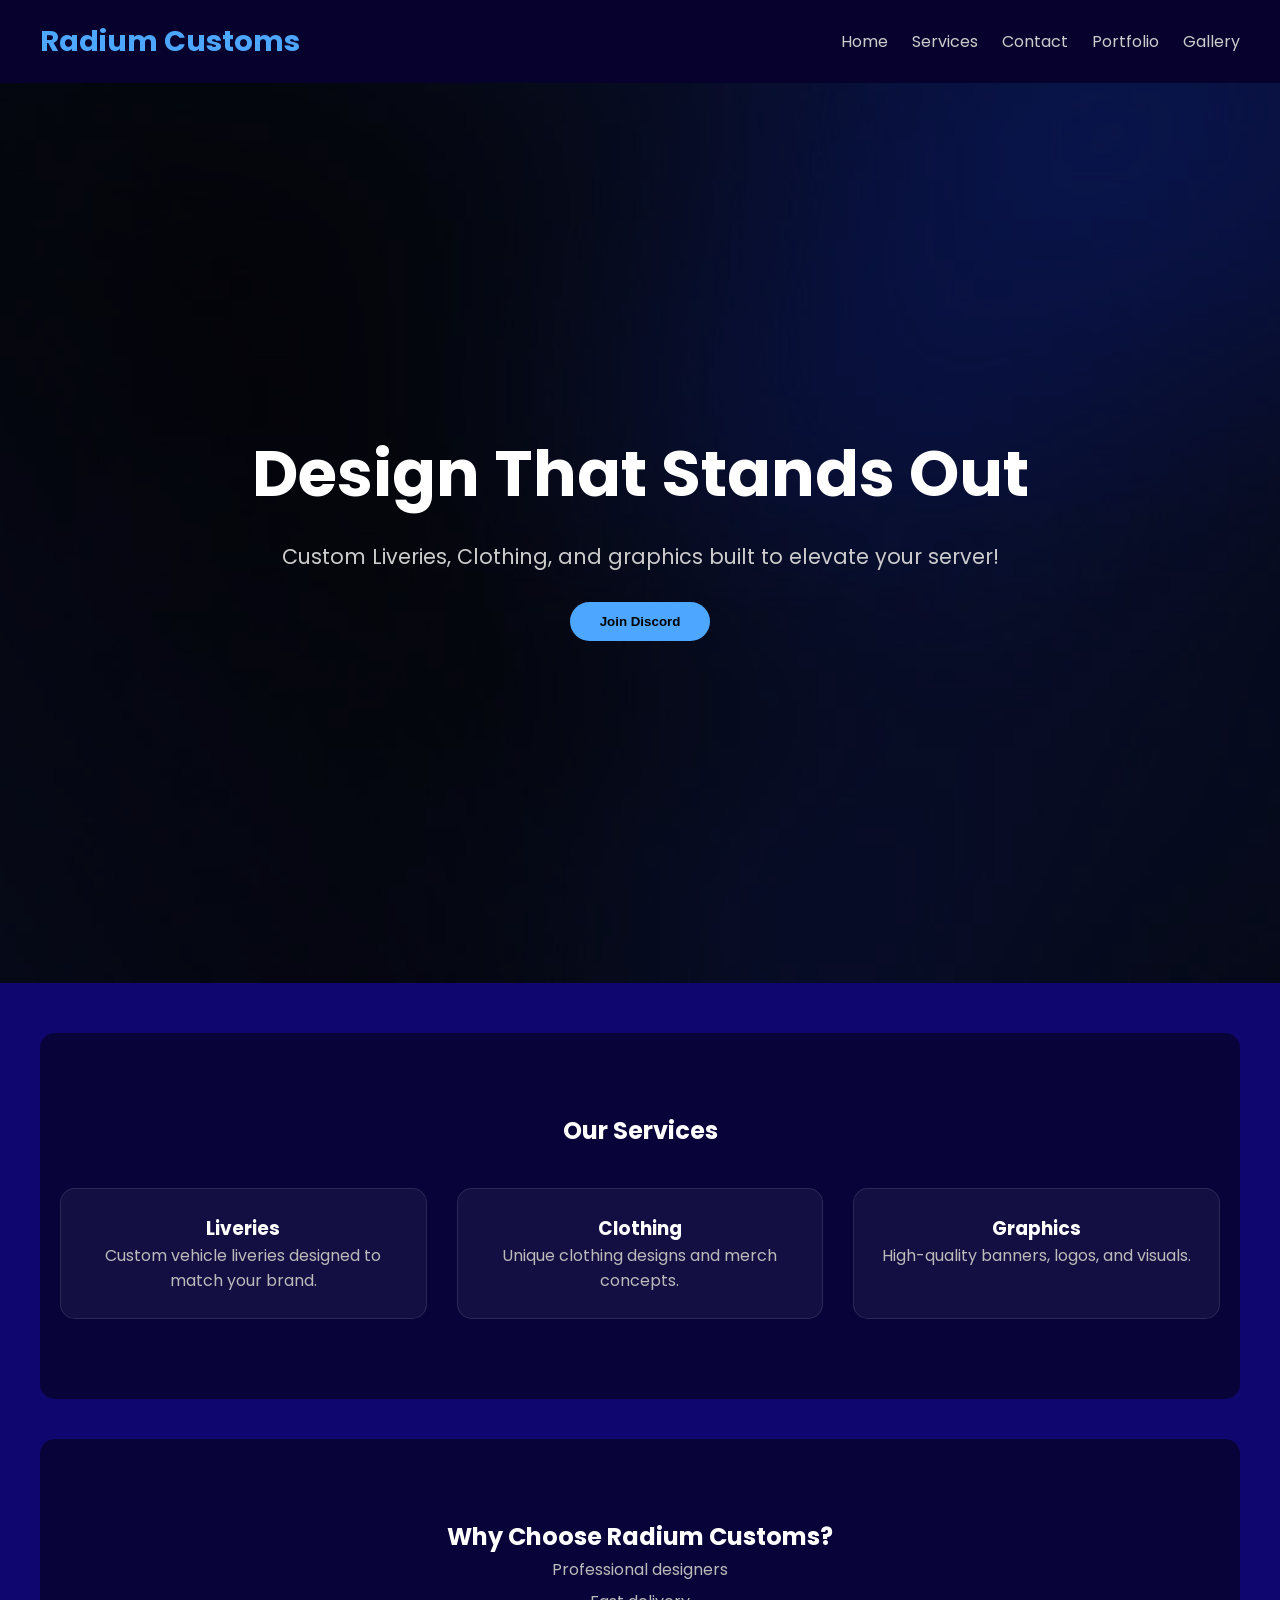
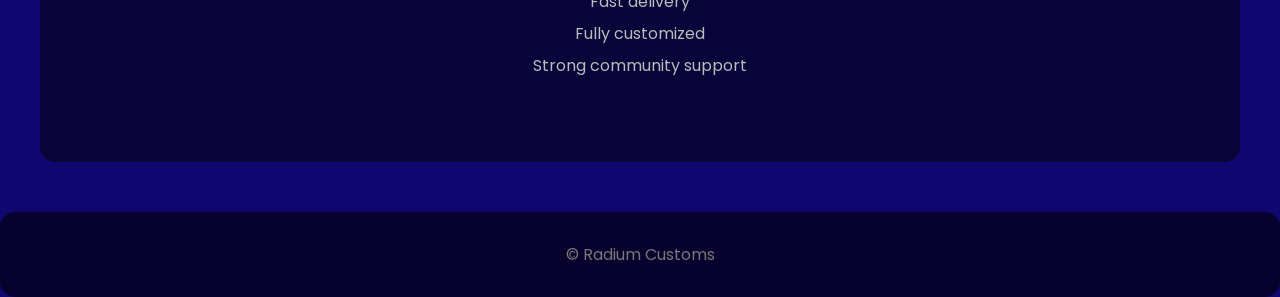
<file: index.html>
<!DOCTYPE html>
<html lang="en">
<head>
<meta charset="UTF-8">
<meta name="viewport" content="width=device-width, initial-scale=1.0">
<title>Radium Customs — Home</title>
<link href="https://fonts.googleapis.com/css2?family=Poppins:wght@300;400;600;700&display=swap" rel="stylesheet">

<style>
* { margin:0; padding:0; box-sizing:border-box; }

body {
  font-family: 'Poppins', sans-serif;
  opacity: 0;
  transition: opacity 0.8S ease-in-out;
  background: #100670;
  color: #fff;
}

/* HEADER */
header{
  display:flex;
  justify-content:space-between;
  align-items:center;
  padding:20px 40px;
  background:rgba(0,0,0,0.6);
  backdrop-filter:blur(10px);

}

.logo { font-size: 1.8rem; font-weight: 700; color: #4da6ff; }

nav A {
  margin-left: 20px;
  color: #ccc;
  text-decoration: none;
  transition: 0.3S;
}
nav A:hover { color: #4da6ff; }

/* HERO */
.hero {
  height: 100vh;
  display: flex;
  align-items: center;
  justify-content: center;
  text-align: center;
  position: relative;
  background: url('image.png') center/cover no-repeat;
}

.hero::after {
  content: "";
  position: absolute;
  inset: 0;
  background: rgba(0,0,0,0.6);
}

.hero-content {
  position: relative;
  z-index: 2;
  max-width: 800px;
}

.hero h1 { font-size: 4rem; margin-bottom: 20px; }
.hero p { font-size: 1.3rem; margin-bottom: 30px; color: #ccc; }

/* BUTTON */
.btn {
  padding: 12px 30px;
  border: none;
  border-radius: 30px;
  background: #4da6ff;
  color: #000;
  font-weight: 600;
  cursor: pointer;
  transition: 0.3s;
}
.btn:hover { transform: scale(1.05); }

/* SECTIONS */
section {
  padding: 80px 20px;
  max-width: 1200px;
  margin: auto;
  background: rgba(0,0,0,0.5);
  border-radius: 15px;
  margin-bottom: 40px;
  transition: all 0.5s;
}

/* CARDS */
.cards {
  display: grid;
  grid-template-columns: repeat(auto-fit, minmax(280px, 1fr));
  gap: 30px;
}

.card {
  background: rgba(255,255,255,0.05);
  padding: 25px;
  border-radius: 15px;
  transition: 0.3s;
  border: 1px solid rgba(255,255,255,0.1);
  text-align: center;
  display: flex;
  flex-direction: column;
}

.card:hover {
  transform: translateY(-10px);
  box-shadow: 0 10px 30px rgba(77,166,255,0.3);
}

.card p { color: #bbb; }

/* FOOTER */
.footer {
  padding: 30px;
  text-align: center;
  color: #777;
  background: rgba(0,0,0,0.6);
  margin-top: 50px;
  border-radius: 15px;
}
.footer a { color: #4da6ff; text-decoration: none; }
</style>
</head>

<body>

<header>
  <div class="logo">Radium Customs</div>
  <nav>
    <a href="index.html" class="smooth-link">Home</a>
    <a href="services.html" class="smooth-link">Services</a>
    <a href="#" onclick="window.open('https://discord.com','_blank')">Contact</a>
    <a href="#" onclick="window.open('https://discord.gg/xgPbjEj2fz','_blank')">Portfolio</a>
    <a href="gallery.html" class="smooth-link">Gallery</a>
  </nav>
</header>

<div class="hero">
  <div class="hero-content">
    <h1>Design That Stands Out</h1>
    <p>Custom Liveries, Clothing, and graphics built to elevate your server!</p>
    <button class="btn" onclick="window.open('https://discord.com','_blank')">Join Discord</button>
  </div>
</div>
<br>
<br>
<section>
  <h2 style="text-align:center;margin-bottom:40px">Our Services</h2>
  <div class="cards">
    <div class="card">
      <h3>Liveries</h3>
      <p>Custom vehicle liveries designed to match your brand.</p>
    </div>
    <div class="card">
      <h3>Clothing</h3>
      <p>Unique clothing designs and merch concepts.</p>
    </div>
    <div class="card">
      <h3>Graphics</h3>
      <p>High-quality banners, logos, and visuals.</p>
    </div>
  </div>
</section>

<section style="text-align:center;">
  <h2>Why Choose Radium Customs?</h2>
  <ul style="list-style:none;margin-top:30px;color:#bbb;max-width:700px;margin:auto;line-height:2">
    <li>Professional designers</li>
    <li>Fast delivery</li>
    <li>Fully customized</li>
    <li>Strong community support</li>
  </ul>
</section>

<div class="footer">
  <p>© Radium Customs</p>
</div>

<script>
window.addEventListener('load', () => {
  document.body.style.opacity = '1';
});
</script>

</body>
</html>
</file>
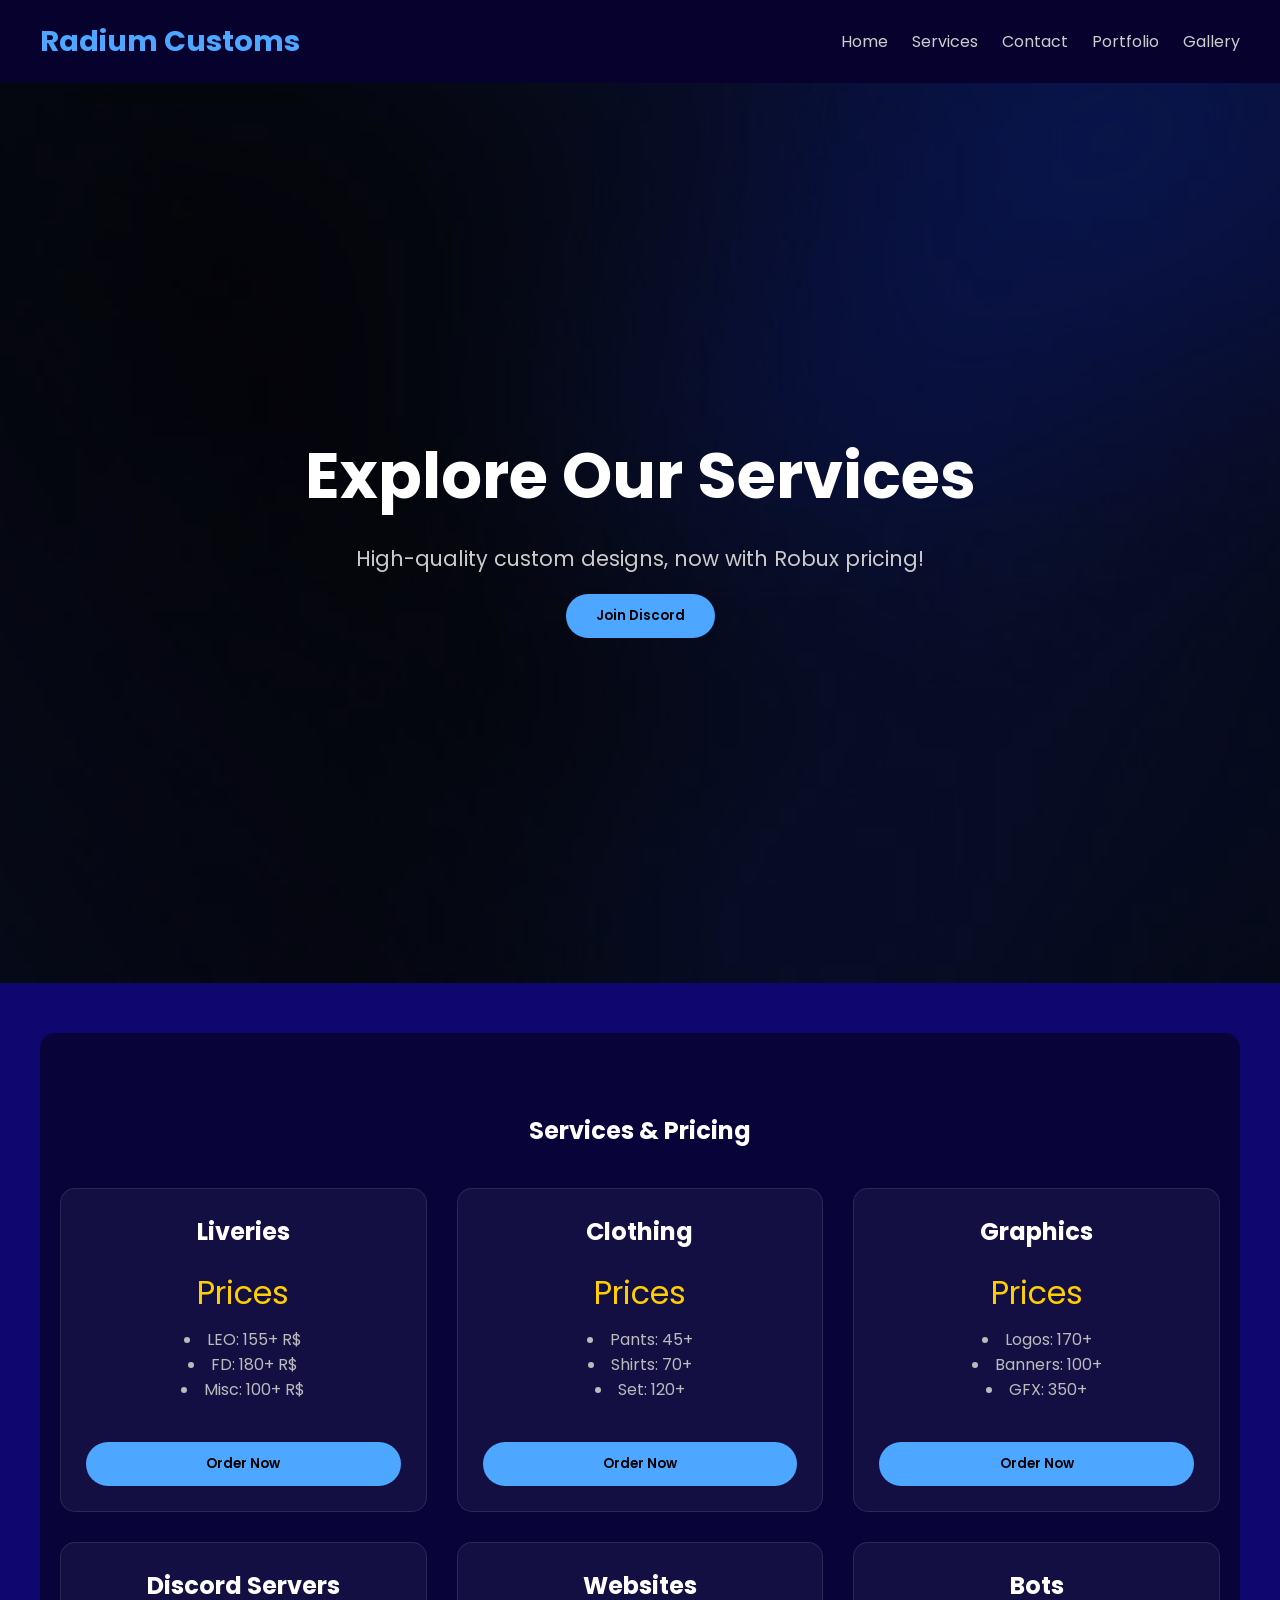
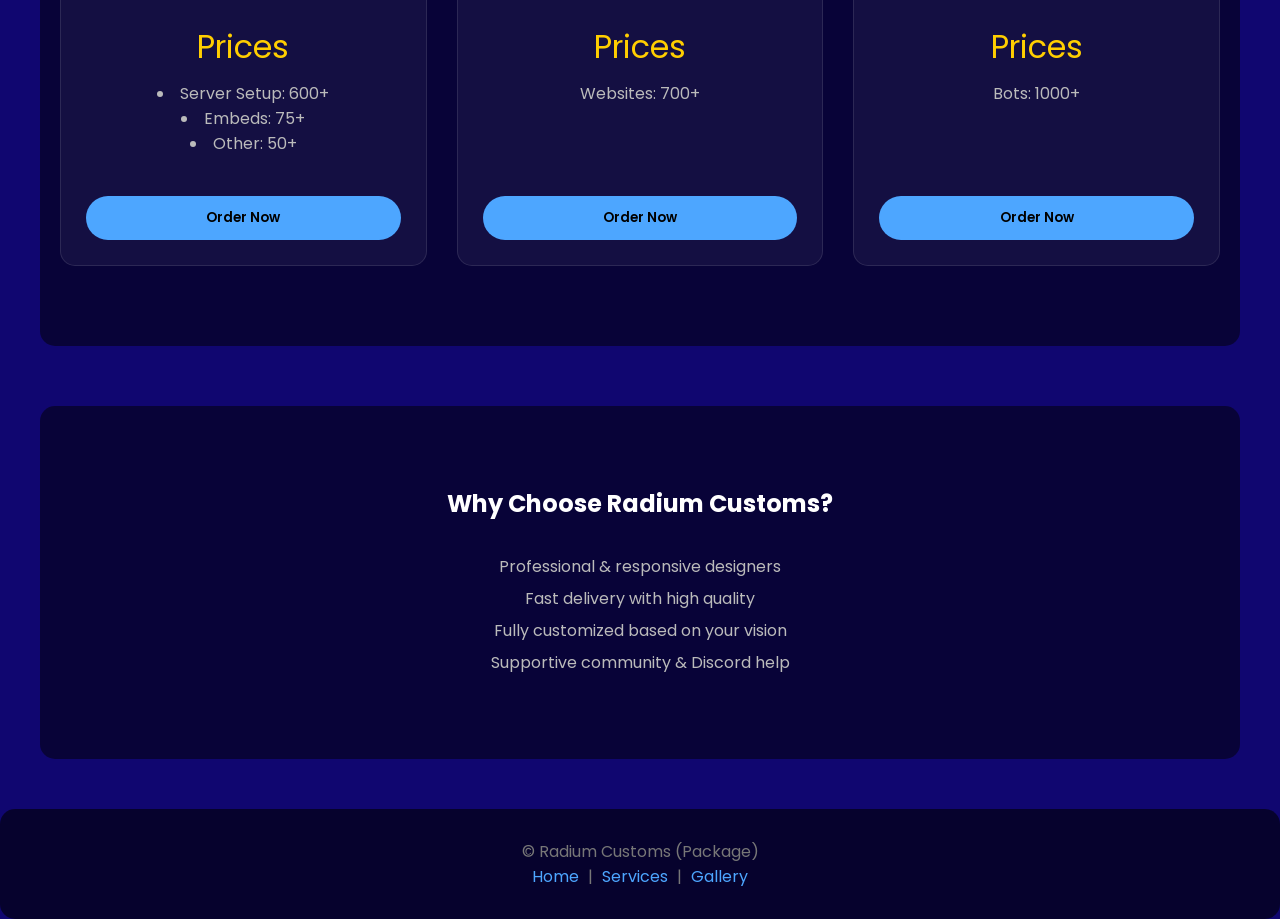
<file: services.html>
<!DOCTYPE html>
<html lang="en">
<head>
<meta charset="UTF-8">
<meta name="viewport" content="width=device-width, initial-scale=1.0">
<title>Radium Customs — Services</title>
<link href="https://fonts.googleapis.com/css2?family=Poppins:wght@300;400;600;700&display=swap" rel="stylesheet">
<style>
*{margin:0;padding:0;box-sizing:border-box;font-family:'Poppins',sans-serif}

body{
  background:#100670;
  color:#fff;
  opacity:0;
  transition: opacity 0.8S ease-in-out;
}

/* MATCH HEADER */
header{
  display:flex;
  justify-content:space-between;
  align-items:center;
  padding:20px 40px;
  background:rgba(0,0,0,0.6);
  backdrop-filter:blur(10px);
}

.logo{font-size:1.8rem;font-weight:700;color:#4da6ff}

nav A{
  margin-left:20px;
  color:#ccc;
  text-decoration:none;
  transition:.3S
}
nav A:hover{color:#4da6ff}

/* MATCH HERO SIZE */
.hero{
  height:100vh; /* changed from 60vh */
  display:flex;
  align-items:center;
  justify-content:center;
  text-align:center;
  background:url('image.png') center/cover no-repeat;
  position:relative;
}

.hero::after{
  content:"";
  position:absolute;
  inset:0;
  background:rgba(0,0,0,0.6)
}

.hero-content{
  position:relative;
  z-index:2;
  max-width:800px
}

/* MATCH TEXT SIZE */
.hero h1{
  font-size:4rem; /* was 3.5rem */
  margin-bottom:20px
}

.hero P{
  font-size:1.3rem; /* was 1.2rem */
  color:#ccc
}

.btn{
  padding:12px 30px;
  border:none;
  border-radius:30px;
  background:#4da6ff;
  color:#000;
  font-weight:600;
  cursor:pointer;
  transition:.3S;
  margin-top:20px
}
.btn:hover{transform:scale(1.05)}

/* MATCH SECTION STYLE */
section{
  padding:80px 20px; /* was 60px */
  max-width:1200px;
  margin:auto;
  background:rgba(0,0,0,0.5);
  border-radius:15px;
  margin-bottom:40px;
  transition:all .5S;
}

/* CARDS (unchanged) */
.cards{
  display:grid;
  grid-template-columns:repeat(auto-fit,minmax(280px,1fr));
  gap:30px
}

.card{
  background:rgba(255,255,255,0.05);
  padding:25px;
  border-radius:15px;
  transition:.3S;
  border:1px solid rgba(255,255,255,0.1);
  text-align:center;
  display:flex;
  flex-direction:column;
  justify-content:space-between
}

.card:hover{
  transform:translateY(-10px);
  box-shadow:0 10px 30px rgba(77,166,255,0.3)
}

.card h2{margin-bottom:10px}

.price{
  font-size:2rem;
  color:#ffce00;
  margin:10px 0
}

.desc{
  color:#bbb;
  margin-bottom:20px;
  flex-grow:1
}

/* MATCH FOOTER */
.footer{
  padding:30px;
  text-align:center;
  color:#777;
  background:rgba(0,0,0,0.6); /* was solid */
  margin-top:50px;
  border-radius:15px;
}

.footer A{
  color:#4da6ff;
  text-decoration:none;
  margin:0 5px
}
</style>
</head>
<body>

<header>
<div class="logo">Radium Customs</div>
<nav>
<A href="index.html">Home</A>
<A href="services.html">Services</A>
<A href="#" onclick="window.open('https://discord.com','_blank')">Contact</A>
<A href="#" onclick="window.open('https://discord.gg/xgPbjEj2fz','_blank')">Portfolio</A>
<A href="gallery.html">Gallery</A>
</nav>
</header>

<div class="hero">
<div class="hero-content">
<h1>Explore Our Services</h1>
<P>High-quality custom designs, now with Robux pricing!</P>
<button class="btn" onclick="window.open('https://discord.com','_blank')">Join Discord</button>
</div>
</div>
<br>
<br>
<section>
<h2 style="text-align:center;margin-bottom:40px">Services & Pricing</h2>
<div class="cards">

<div class="card">
<h2>Liveries</h2>
<div class="price"> Prices</div>
<div class="desc">
<li>LEO: 155+ R$</li>
<li>FD: 180+ R$</li>
<li>Misc: 100+ R$</li>
</div>
<button class="btn" onclick="window.open('https://discord.gg/pDvRE8YFgQ','_blank')">Order Now</button>
</div>

<div class="card">
<h2>Clothing</h2>
<div class="price">Prices</div>
<div class="desc"><Li>Pants: 45+</Li><Li>Shirts: 70+</Li><Li>Set: 120+</Li></div>
<button class="btn" onclick="window.open('https://discord.gg/pDvRE8YFgQ','_blank')">Order Now</button>
</div>

<div class="card">
<h2>Graphics</h2>
<div class="price">Prices</div>
<div class="desc"><Li>Logos: 170+</Li>
<Li>Banners: 100+</Li><Li>GFX: 350+</Li></div>
<button class="btn" onclick="window.open('https://discord.gg/pDvRE8YFgQ','_blank')">Order Now</button>
</div>

<div class="card">
<h2>Discord Servers</h2>
<div class="price">Prices</div>
<div class="desc"><Li>Server Setup: 600+</Li><Li>Embeds: 75+</Li><Li>Other: 50+</Li></div>
<button class="btn" onclick="window.open('https://discord.gg/pDvRE8YFgQ','_blank')">Order Now</button>
</div>

<div class="card">
<h2>Websites</h2>
<div class="price">Prices</div>
<div class="desc">Websites: 700+</div>
<button class="btn" onclick="window.open('https://discord.gg/pDvRE8YFgQ','_blank')">Order Now</button>
</div>

<div class="card">
<h2>Bots</h2>
<div class="price">Prices</div>
<div class="desc">Bots: 1000+</div>
<button class="btn" onclick="window.open('https://discord.gg/pDvRE8YFgQ','_blank')">Order Now</button>
</div>

</div>
</section>

<section style="text-align:center;margin-top:60px">
<h2>Why Choose Radium Customs?</h2>
<ul style="list-style:none;margin-top:30px;color:#bbb;max-width:700px;margin-left:auto;margin-right:auto;line-height:2">
<li>Professional & responsive designers</li>
<li>Fast delivery with high quality</li>
<li>Fully customized based on your vision</li>
<li>Supportive community & Discord help</li>
</ul>
</section>

<div class="footer">
<P>© Radium Customs (Package)</P>
<div>
<A href="index.html">Home</A> |
<A href="services.html">Services</A> |
<A href="gallery.html">Gallery</A>
</div>
</div>

<script>
window.addEventListener('load', () => {
  document.body.style.opacity = '1';
});

const links = document.querySelectorAll('.smooth-link');
links.forEach(link => {
  link.addEventListener('click', E => {
    E.preventDefault();
    document.body.style.opacity = '0';
    setTimeout(() => {
      window.location.href = link.href;
    }, 500);
  });
});
</script>

</body>
</html>
</file>
